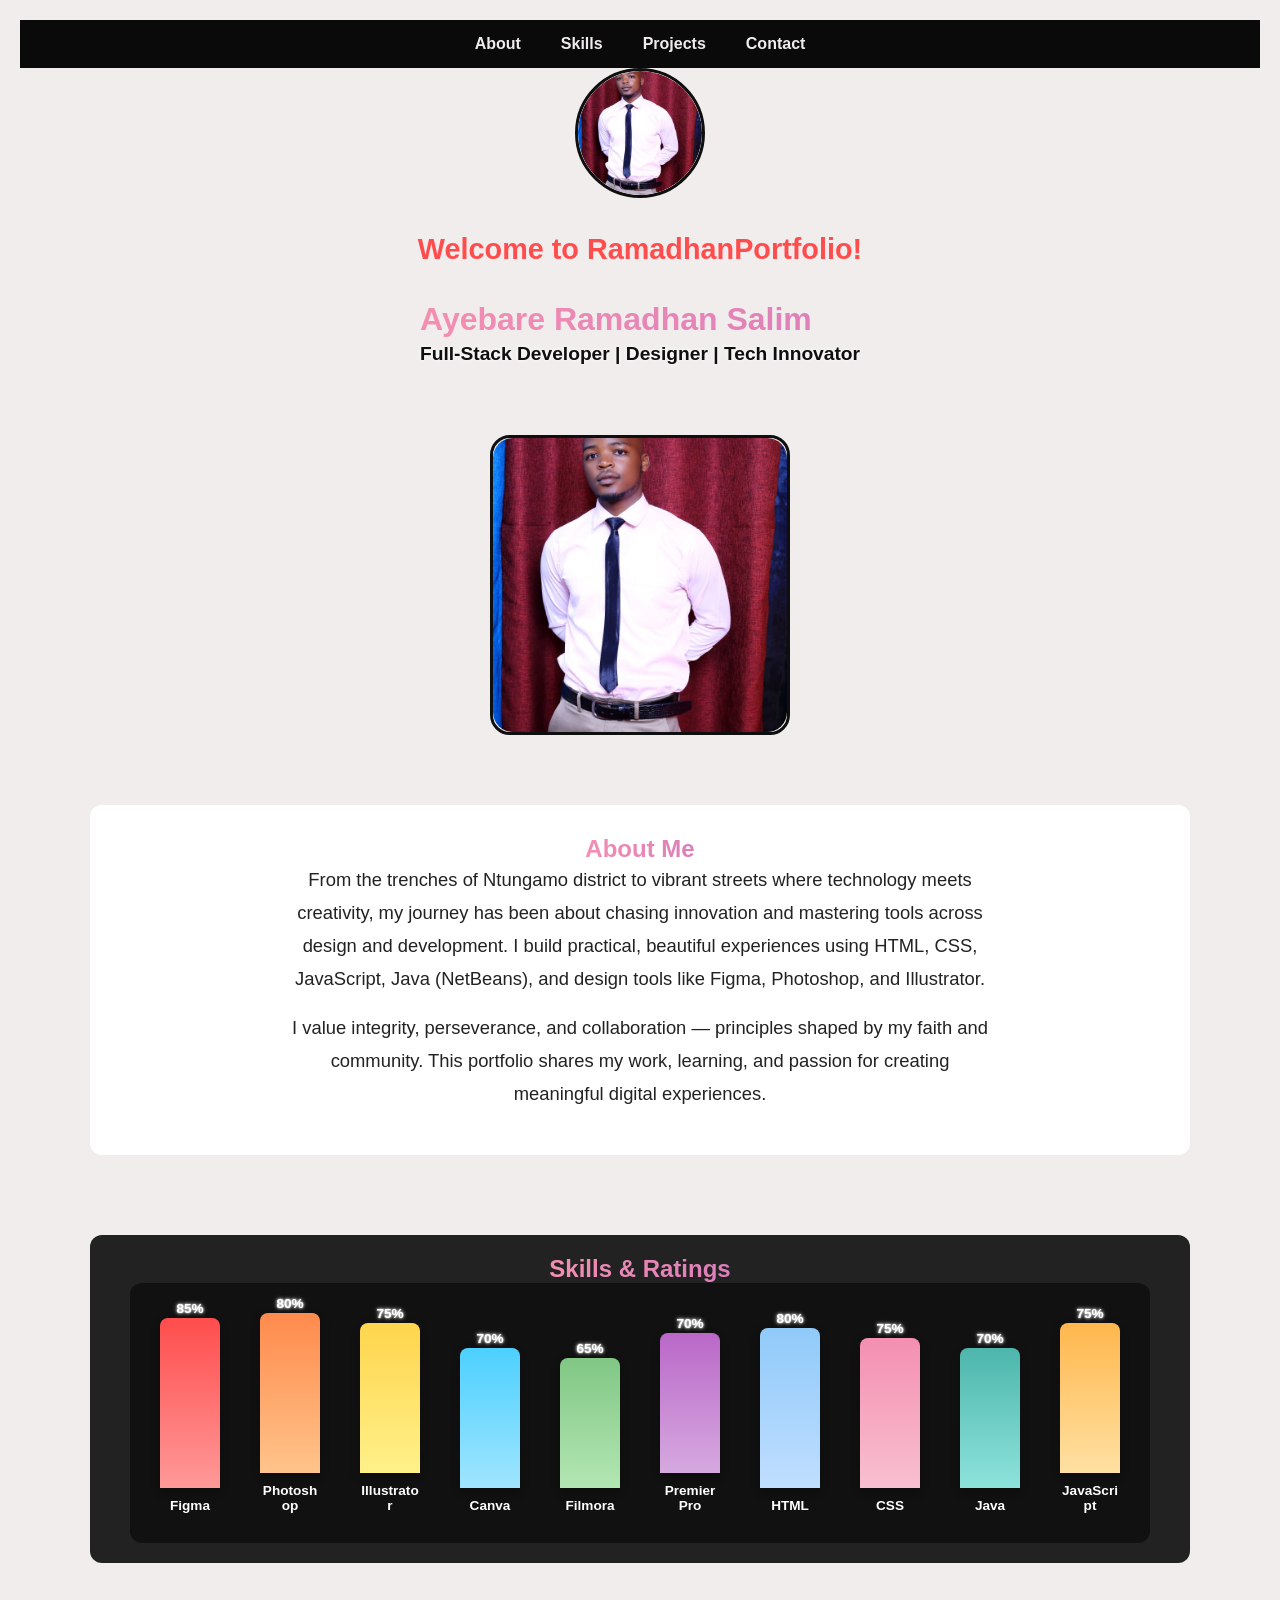
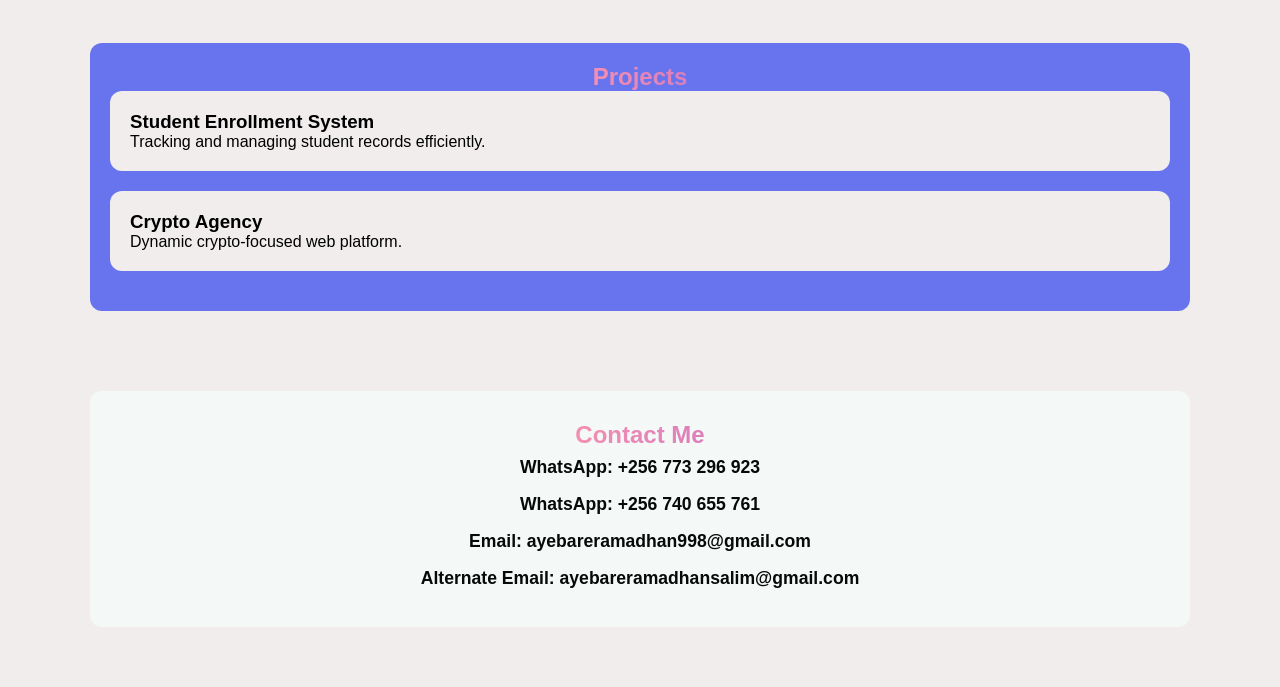
<file: index.html>
<!DOCTYPE html>
<html lang="en">
<head>
<meta charset="UTF-8">
<meta name="viewport" content="width=device-width, initial-scale=1.0">
<title>Ayebare Ramadhan — Portfolio</title>
<style>
:root{
  --bg:#f1eded;
  --about:#fff;
  --skills:#222;
  --projects:#6774ee;
  --contacts:#f4f8f7;
  --accent:#0f0f0f;
  --text:#f1ecec;
  --radius:12px;
  --maxw:1100px;
}

/* Base */
*{box-sizing:border-box;margin:0;padding:0;font-family:Segoe UI, Roboto, Arial,sans-serif;}
body{background:var(--bg);color:var(--text);padding:20px;overflow-x:hidden;transition:0.3s all;}
h1,h2,p{transition:all 0.3s ease;}

/* Neon shimmer headings */
h1,h2{
  background: linear-gradient(270deg, #ff4d4d, #ffb74d, #4dd0ff, #81c784, #ba68c8, #f48fb1);
  background-size: 1200% 1200%;
  -webkit-background-clip: text;
  -webkit-text-fill-color: transparent;
  animation: gradientMove 10s ease infinite;
}
@keyframes gradientMove{
  0%{background-position:0% 50%;}
  50%{background-position:100% 50%;}
  100%{background-position:0% 50%;}
}

/* Dashboard */
.dashboard{
  display:flex;justify-content:center;gap:40px;
  background:#0a0a0a;padding:15px 0;position:sticky;top:0;z-index:1000;
}
.dashboard a{
  color:var(--text);text-decoration:none;font-weight:600;font-size:1rem;transition:0.3s;
}
.dashboard a.active,
.dashboard a:hover{color:var(--accent);}

/* Container */
.container{width:100%;max-width:var(--maxw);margin:0 auto;display:flex;flex-direction:column;gap:40px;position:relative;}

/* Welcome message */
.welcome-msg{
  font-size:1.8rem;font-weight:700;color:#ff4d4d;text-align:center;margin:15px 0;
  opacity:0;
  animation: bounceDown 2s ease-out forwards;
}
@keyframes bounceDown{
  0%{transform:translateY(-100px);opacity:0;}
  60%{transform:translateY(20px);opacity:1;}
  80%{transform:translateY(-10px);}
  100%{transform:translateY(0);}
}

/* Header */
header{display:flex;align-items:flex-start;gap:20px;flex-wrap:wrap;flex-direction:column;align-items:center;}
header .header-info{display:flex;flex-direction:column;justify-content:center;}
header p{margin:5px 0 0;color:var(--accent);font-weight:600;font-size:1.2rem;text-shadow:0 0 4px #fff;}

/* Profile pics hover glow */
.photo, .center-photo{
  overflow:hidden;border:3px solid var(--accent);border-radius:50%;transition:0.4s all;cursor:pointer;
}
.photo{width:130px;height:130px;}
.center-photo{width:300px;height:300px;margin:30px auto;border-radius:20px;}
.photo img,.center-photo img{width:100%;height:100%;object-fit:cover;border-radius:inherit;transition:0.5s transform ease,box-shadow 0.5s ease;}
.photo:hover img{transform:scale(1.1);box-shadow:0 0 30px #ff4d4d,0 0 60px #ff9999;}
.center-photo:hover img{transform:scale(1.05);box-shadow:0 0 30px #9bec17,0 0 60px #b7ff5c;}

/* Sections fade-in + scale + slide animations */
section{
  padding:30px;border-radius:var(--radius);display:flex;flex-direction:column;
  align-items:center;text-align:center;margin-bottom:40px;
  opacity:0;transform:translateY(50px) scale(0.95);transition:all 0.8s ease;
  background:#111;box-shadow:0 0 20px rgba(255,255,255,0.05);
}
.slide-in-right{transform:translateX(100px);opacity:0;transition:all 1s ease;}

/* About */
.about{background:var(--about);color:#222;}
.about p{line-height:1.8;font-size:1.15rem;max-width:700px;margin-bottom:15px;}

/* Skills */
.skills{background:var(--skills);width:100%;padding:20px;border-radius:var(--radius);}
.skills-chart{
  display:flex;
  justify-content:center;
  align-items:flex-end;
  gap:20px;
  flex-wrap:wrap;
  padding:20px;
  background:#111;
  border-radius:var(--radius);
}
.skill-bar{
  display:flex;
  flex-direction:column;
  align-items:center;
  width:60px;
  margin:10px;
  transition:all 0.5s ease;
}
.skill-bar .bar{
  width:100%;
  border-radius:8px 8px 0 0;
  margin-bottom:5px;
  height:0;
  box-shadow:0 4px 10px rgba(0,0,0,0.3);
  position:relative;
  transition: all 1s ease, box-shadow 0.3s ease;
}
.skill-bar .bar span{
  position:absolute;
  top:-22px;
  left:50%;
  transform:translateX(-50%);
  font-size:0.9rem;
  font-weight:700;
  color:#fff;
  text-shadow:0 0 2px #fff,0 0 4px #fff;
}
.skill-bar span:last-child{
  margin-top:5px;
  text-align:center;
  font-size:0.85rem;
  font-weight:600;
  color:#fff;
  word-break:break-word;
}
.skill-bar .bar:hover{animation: neonPulse 1.5s infinite alternate;}
@keyframes neonPulse{
  0%{box-shadow:0 0 10px #fff,0 0 20px rgba(255,255,255,0.3);}
  50%{box-shadow:0 0 20px #fff,0 0 40px rgba(255,255,255,0.6);}
  100%{box-shadow:0 0 30px #fff,0 0 60px rgba(255,255,255,0.9);}
}

/* Projects */
.projects{background:var(--projects); width:100%; padding:20px;border-radius:var(--radius);}
.project-card{
  background:var(--bg);padding:20px;border-radius:12px;margin-bottom:20px;transition:transform 0.3s ease,box-shadow 0.3s ease;
  text-align:left;width:100%;color:#000;
}
.project-card h3,.project-card p{color:#000;opacity:0;transform:translateX(100px);transition:all 1s ease;}
.project-card.visible h3,.project-card.visible p{opacity:1;transform:translateX(0);}

/* Contacts */
.contacts{background:var(--contacts);width:100%;padding:30px;border-radius:var(--radius);}
.contacts a{color:#080a0a;text-decoration:none;font-weight:600;display:block;margin:8px 0;font-size:1.1rem;transition:0.3s;}
.contacts a:hover{color:#fff;text-shadow:0 0 10px #1abc9c;}

/* Responsive */
@media(max-width:900px){
  header{flex-direction:column;align-items:center;}
  .center-photo{width:220px;height:220px;}
  .skill-bar{width:50px;}
  .skill-bar span:last-child{font-size:0.8rem;}
}
@media(max-width:500px){
  .skill-bar{width:40px;margin:8px;}
  .skill-bar span:last-child{font-size:0.75rem;}
}
</style>
</head>
<body>

<div class="dashboard">
  <a href="#about">About</a>
  <a href="#skills">Skills</a>
  <a href="#projects">Projects</a>
  <a href="#contacts">Contact</a>
</div>

<div class="container">
  <header>
    <div class="photo"><img src="rama.jpeg" alt="Ayebare Ramadhan"></div>
    <div class="welcome-msg" id="welcome">Welcome to RamadhanPortfolio!</div>
    <div class="header-info">
      <h1>Ayebare Ramadhan Salim</h1>
      <p>Full-Stack Developer | Designer | Tech Innovator</p>
    </div>
  </header>

  <div class="center-photo"><img src="rama.jpeg" alt="Centered"></div>

  <section id="about" class="about slide-in-right">
    <h2>About Me</h2>
    <p>From the trenches of Ntungamo district to vibrant streets where technology meets creativity, my journey has been about chasing innovation and mastering tools across design and development. I build practical, beautiful experiences using HTML, CSS, JavaScript, Java (NetBeans), and design tools like Figma, Photoshop, and Illustrator.</p>
    <p>I value integrity, perseverance, and collaboration — principles shaped by my faith and community. This portfolio shares my work, learning, and passion for creating meaningful digital experiences.</p>
  </section>

  <section id="skills" class="skills slide-in-right">
    <h2>Skills & Ratings</h2>
    <div class="skills-chart">
      <div class="skill-bar"><div class="bar" data-height="170px" style="background:linear-gradient(180deg,#ff4d4d,#ff9999);"><span>85%</span></div><span>Figma</span></div>
      <div class="skill-bar"><div class="bar" data-height="160px" style="background:linear-gradient(180deg,#ff8a4d,#ffc48a);"><span>80%</span></div><span>Photoshop</span></div>
      <div class="skill-bar"><div class="bar" data-height="150px" style="background:linear-gradient(180deg,#ffd54d,#fff18a);"><span>75%</span></div><span>Illustrator</span></div>
      <div class="skill-bar"><div class="bar" data-height="140px" style="background:linear-gradient(180deg,#4dd0ff,#a0e5ff);"><span>70%</span></div><span>Canva</span></div>
      <div class="skill-bar"><div class="bar" data-height="130px" style="background:linear-gradient(180deg,#81c784,#b3e6b3);"><span>65%</span></div><span>Filmora</span></div>
      <div class="skill-bar"><div class="bar" data-height="140px" style="background:linear-gradient(180deg,#ba68c8,#d6a9e0);"><span>70%</span></div><span>Premier Pro</span></div>
      <div class="skill-bar"><div class="bar" data-height="160px" style="background:linear-gradient(180deg,#90caf9,#c0deff);"><span>80%</span></div><span>HTML</span></div>
      <div class="skill-bar"><div class="bar" data-height="150px" style="background:linear-gradient(180deg,#f48fb1,#f8c0d0);"><span>75%</span></div><span>CSS</span></div>
      <div class="skill-bar"><div class="bar" data-height="140px" style="background:linear-gradient(180deg,#4db6ac,#8de3dc);"><span>70%</span></div><span>Java</span></div>
      <div class="skill-bar"><div class="bar" data-height="150px" style="background:linear-gradient(180deg,#ffb74d,#ffe1a3);"><span>75%</span></div><span>JavaScript</span></div>
    </div>
  </section>

  <section id="projects" class="projects slide-in-right">
    <h2>Projects</h2>
    <div class="project-card"><h3>Student Enrollment System</h3><p>Tracking and managing student records efficiently.</p></div>
    <div class="project-card"><h3>Crypto Agency</h3><p>Dynamic crypto-focused web platform.</p></div>
  </section>

  <section id="contacts" class="contacts slide-in-right">
    <h2>Contact Me</h2>
    <a href="https://wa.me/256773296923" target="_blank" rel="noopener noreferrer">WhatsApp: +256 773 296 923</a>
    <a href="https://wa.me/256740655761" target="_blank" rel="noopener noreferrer">WhatsApp: +256 740 655 761</a>
    <a href="mailto:ayebareramadhan998@gmail.com">Email: ayebareramadhan998@gmail.com</a>
    <a href="mailto:ayebareramadhansalim@gmail.com">Alternate Email: ayebareramadhansalim@gmail.com</a>
  </section>
</div>

<script>
// Show welcome message
window.addEventListener('load',()=>{document.getElementById('welcome').style.opacity='1';});

// Smooth scroll
document.querySelectorAll('.dashboard a').forEach(link=>{
  link.addEventListener('click', e=>{
    e.preventDefault();
    document.querySelector(link.getAttribute('href')).scrollIntoView({behavior:'smooth'});
  });
});

// Animate sections + skill bars + projects
const sections = document.querySelectorAll('section');
const skillBars = document.querySelectorAll('.skill-bar .bar');
const projects = document.querySelectorAll('.project-card');

const observer = new IntersectionObserver(entries=>{
  entries.forEach(entry=>{
    if(entry.isIntersecting){
      entry.target.style.opacity='1';
      entry.target.style.transform='translateY(0) scale(1)';
      entry.target.classList.remove('slide-in-right');

      if(entry.target.id==='skills'){
        skillBars.forEach(bar=>{
          bar.style.height=bar.getAttribute('data-height');
        });
      }

      if(entry.target.classList.contains('projects')){
        projects.forEach(p=>p.classList.add('visible'));
      }
    }
  });
},{threshold:0.3});
sections.forEach(sec=>observer.observe(sec));
</script>
</body>
</html>
</file>
